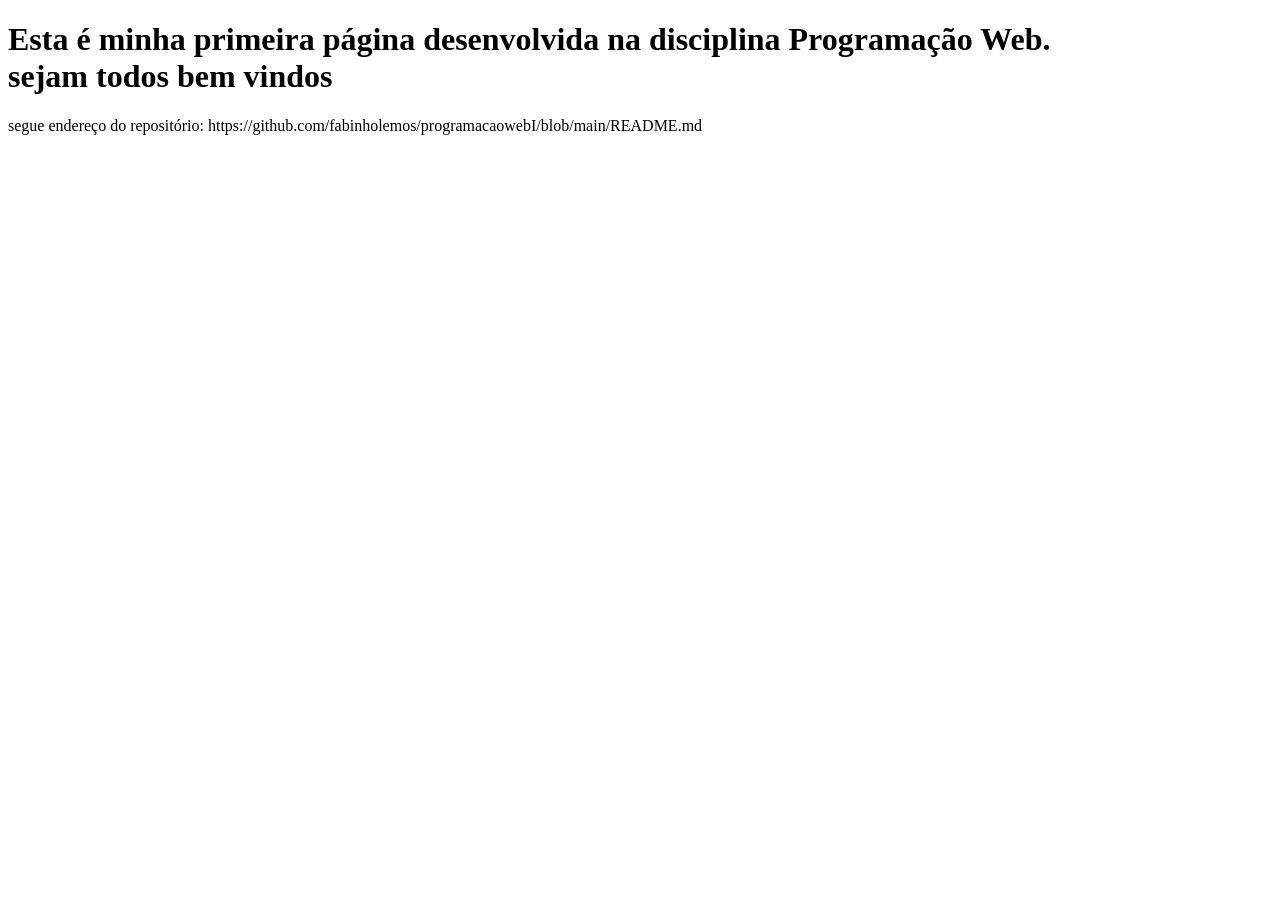
<file: index.html>
<!DOCTYPE html>
<html lang="ptbr">
<head>
    <meta charset="UTF-8">
    <meta name="viewport" content="width=device-width, initial-scale=1.0">
    <title>Meu primeiro site</title>
</head>
<body>

<h1> Esta é minha primeira página desenvolvida na disciplina  Programação Web. <br>
sejam todos bem vindos</h1>

segue endereço do repositório:

https://github.com/fabinholemos/programacaowebI/blob/main/README.md
</body>
</html>
</file>
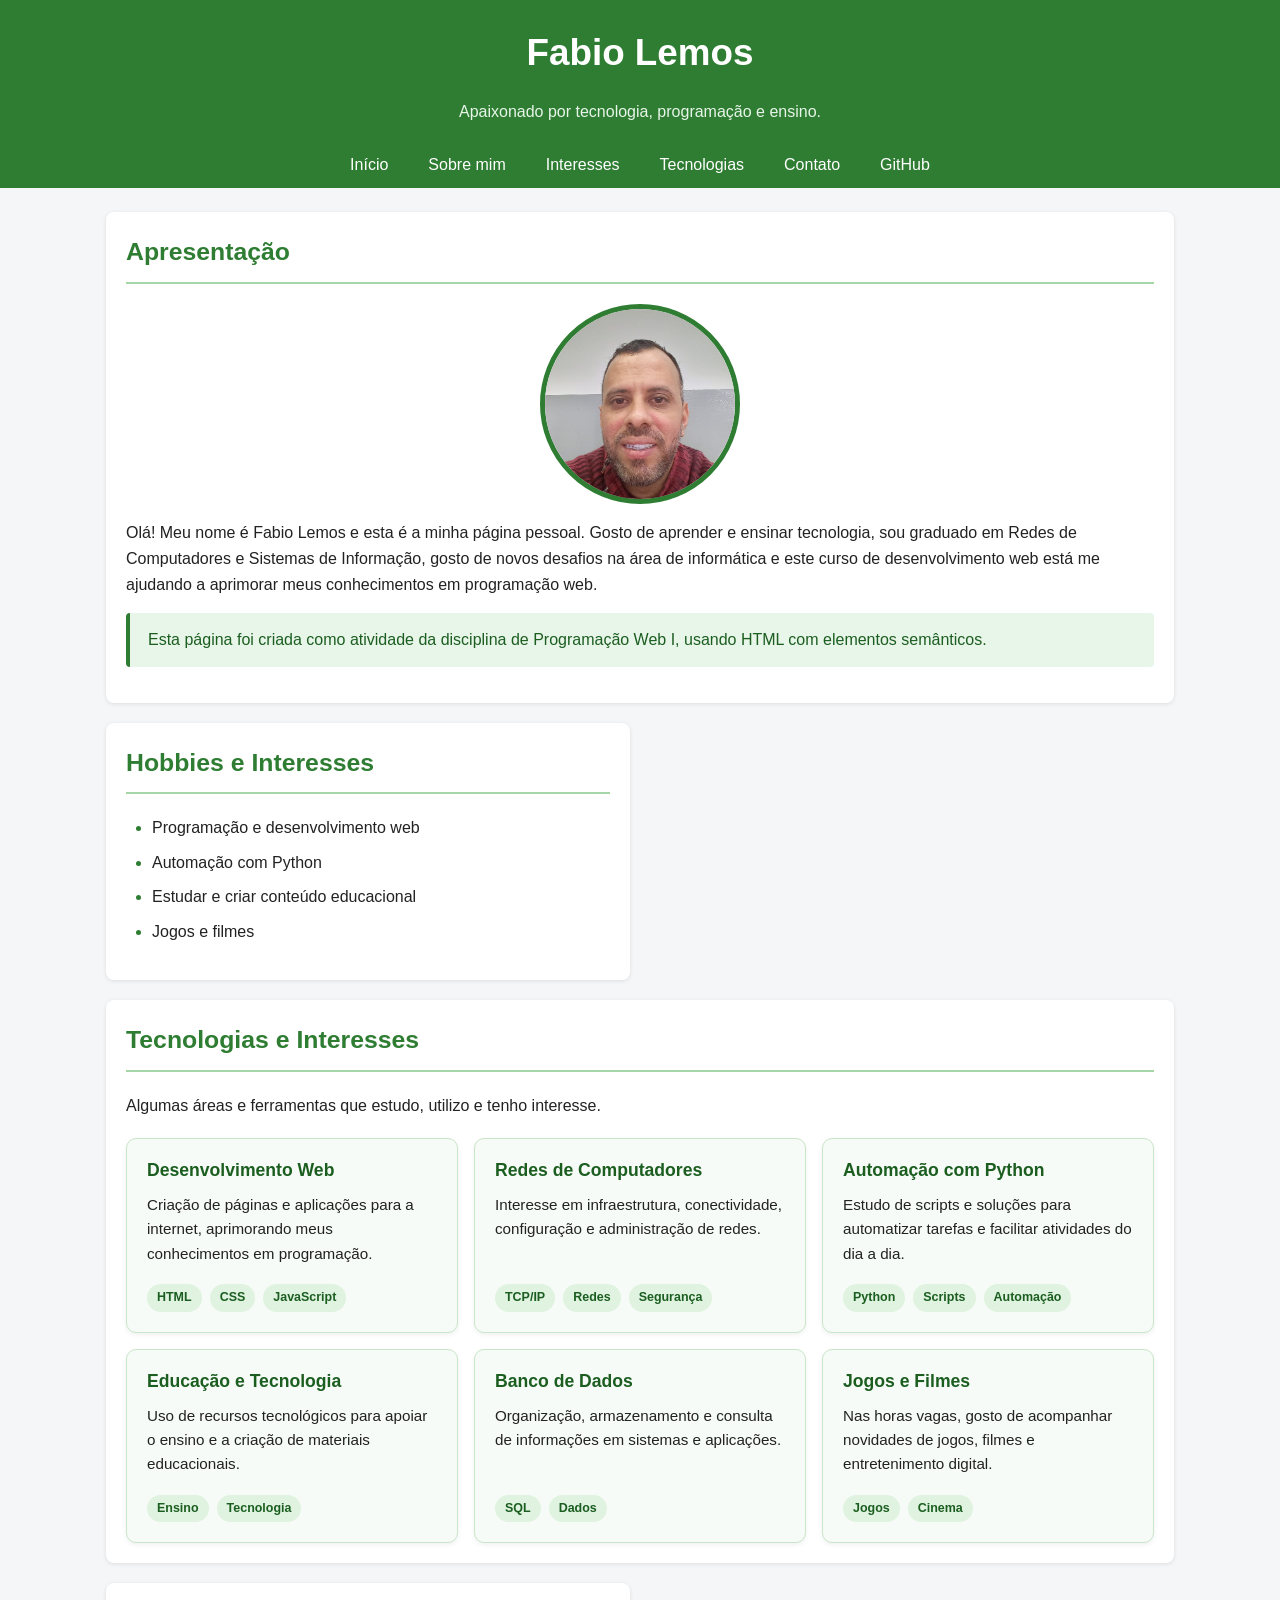
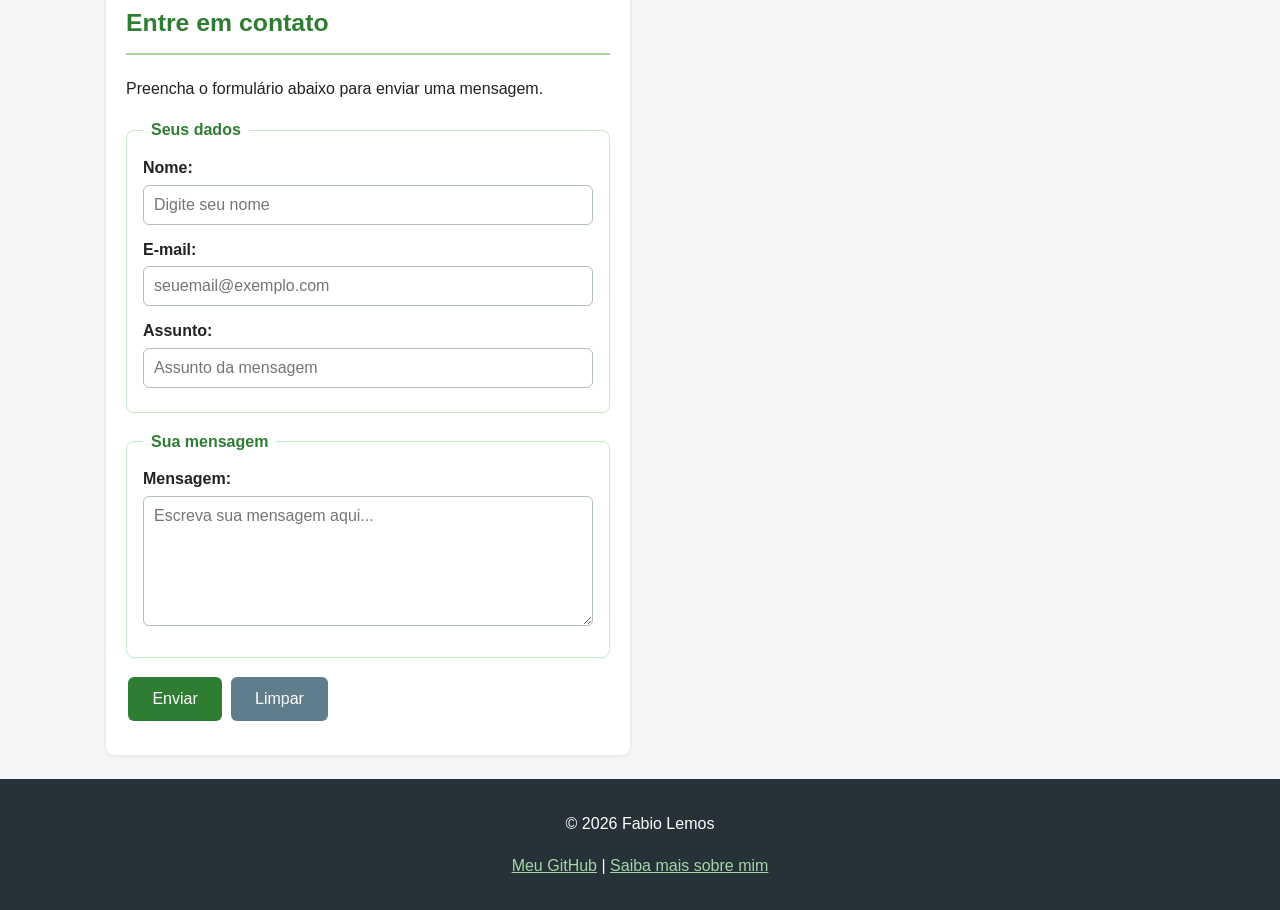
<file: pagina-pessoal/index.html>
<!DOCTYPE html>
<html lang="pt-BR">
<head>
    <meta charset="UTF-8">
    <meta name="viewport" content="width=device-width, initial-scale=1.0">
    <title>Página Pessoal - Fabio Lemos</title>
    <link rel="stylesheet" href="css/style.css">
</head>
<body>

    <header>
        <h1>Fabio Lemos</h1>
        <p>Apaixonado por tecnologia, programação e ensino.</p>

        <nav>
            <ul>
                <li><a href="index.html">Início</a></li>
                <li><a href="sobre.html">Sobre mim</a></li>
                <li><a href="#interesses">Interesses</a></li>
                <li><a href="#tecnologias">Tecnologias</a></li>
                <li><a href="#contato">Contato</a></li>
                <li><a href="https://github.com/fabinholemos" target="_blank" rel="noopener">GitHub</a></li>
            </ul>
        </nav>
    </header>

    <main>

        <section id="apresentacao">
            <h2>Apresentação</h2>
            <img src="img/3.jpeg" alt="Foto de perfil de Fabio Lemos" class="foto-perfil">
            <p>
                Olá! Meu nome é Fabio Lemos e esta é a minha página pessoal.
                Gosto de aprender e ensinar tecnologia, sou graduado em Redes de Computadores e Sistemas de Informação,
                gosto de novos desafios na área de informática e este curso de desenvolvimento web está me ajudando a aprimorar meus conhecimentos em programação web.
            </p>
            <p class="texto-destaque">
                Esta página foi criada como atividade da disciplina de
                Programação Web I, usando HTML com elementos semânticos.
            </p>
        </section>

        <section id="interesses">
            <h2>Hobbies e Interesses</h2>
            <ul>
                <li>Programação e desenvolvimento web</li>
                <li>Automação com Python</li>
                <li>Estudar e criar conteúdo educacional</li>
                <li>Jogos e filmes</li>
            </ul>
        </section>

        <!-- Cartões organizados com CSS Grid e elementos internos com Flexbox -->
        <section id="tecnologias" class="secao-tecnologias">
            <h2>Tecnologias e Interesses</h2>
            <p>Algumas áreas e ferramentas que estudo, utilizo e tenho interesse.</p>

            <div class="grade-cartoes">
                <article class="cartao">
                    <div class="cartao-conteudo">
                        <h3>Desenvolvimento Web</h3>
                        <p>Criação de páginas e aplicações para a internet, aprimorando meus conhecimentos em programação.</p>
                    </div>
                    <div class="cartao-tags">
                        <span class="tag">HTML</span>
                        <span class="tag">CSS</span>
                        <span class="tag">JavaScript</span>
                    </div>
                </article>

                <article class="cartao">
                    <div class="cartao-conteudo">
                        <h3>Redes de Computadores</h3>
                        <p>Interesse em infraestrutura, conectividade, configuração e administração de redes.</p>
                    </div>
                    <div class="cartao-tags">
                        <span class="tag">TCP/IP</span>
                        <span class="tag">Redes</span>
                        <span class="tag">Segurança</span>
                    </div>
                </article>

                <article class="cartao">
                    <div class="cartao-conteudo">
                        <h3>Automação com Python</h3>
                        <p>Estudo de scripts e soluções para automatizar tarefas e facilitar atividades do dia a dia.</p>
                    </div>
                    <div class="cartao-tags">
                        <span class="tag">Python</span>
                        <span class="tag">Scripts</span>
                        <span class="tag">Automação</span>
                    </div>
                </article>

                <article class="cartao">
                    <div class="cartao-conteudo">
                        <h3>Educação e Tecnologia</h3>
                        <p>Uso de recursos tecnológicos para apoiar o ensino e a criação de materiais educacionais.</p>
                    </div>
                    <div class="cartao-tags">
                        <span class="tag">Ensino</span>
                        <span class="tag">Tecnologia</span>
                    </div>
                </article>

                <article class="cartao">
                    <div class="cartao-conteudo">
                        <h3>Banco de Dados</h3>
                        <p>Organização, armazenamento e consulta de informações em sistemas e aplicações.</p>
                    </div>
                    <div class="cartao-tags">
                        <span class="tag">SQL</span>
                        <span class="tag">Dados</span>
                    </div>
                </article>

                <article class="cartao">
                    <div class="cartao-conteudo">
                        <h3>Jogos e Filmes</h3>
                        <p>Nas horas vagas, gosto de acompanhar novidades de jogos, filmes e entretenimento digital.</p>
                    </div>
                    <div class="cartao-tags">
                        <span class="tag">Jogos</span>
                        <span class="tag">Cinema</span>
                    </div>
                </article>
            </div>
        </section>

        <section id="contato">
            <h2>Entre em contato</h2>
            <p>Preencha o formulário abaixo para enviar uma mensagem.</p>

            <form action="#" method="post">

                <fieldset>
                    <legend>Seus dados</legend>

                    <p>
                        <label for="nome">Nome:</label>
                        <input type="text" id="nome" name="nome" placeholder="Digite seu nome" required>
                    </p>

                    <p>
                        <label for="email">E-mail:</label>
                        <input type="email" id="email" name="email" placeholder="seuemail@exemplo.com" required>
                    </p>

                    <p>
                        <label for="assunto">Assunto:</label>
                        <input type="text" id="assunto" name="assunto" placeholder="Assunto da mensagem">
                    </p>
                </fieldset>

                <fieldset>
                    <legend>Sua mensagem</legend>

                    <p>
                        <label for="mensagem">Mensagem:</label>
                        <textarea id="mensagem" name="mensagem" rows="6" cols="40" placeholder="Escreva sua mensagem aqui..." required></textarea>
                    </p>
                </fieldset>

                <p>
                    <button type="submit">Enviar</button>
                    <button type="reset">Limpar</button>
                </p>

            </form>
        </section>

    </main>

    <footer>
        <p>&copy; 2026 Fabio Lemos</p>
        <p>
            <a href="https://github.com/fabinholemos" target="_blank" rel="noopener">Meu GitHub</a> |
            <a href="sobre.html">Saiba mais sobre mim</a>
        </p>
    </footer>

</body>
</html>
</file>
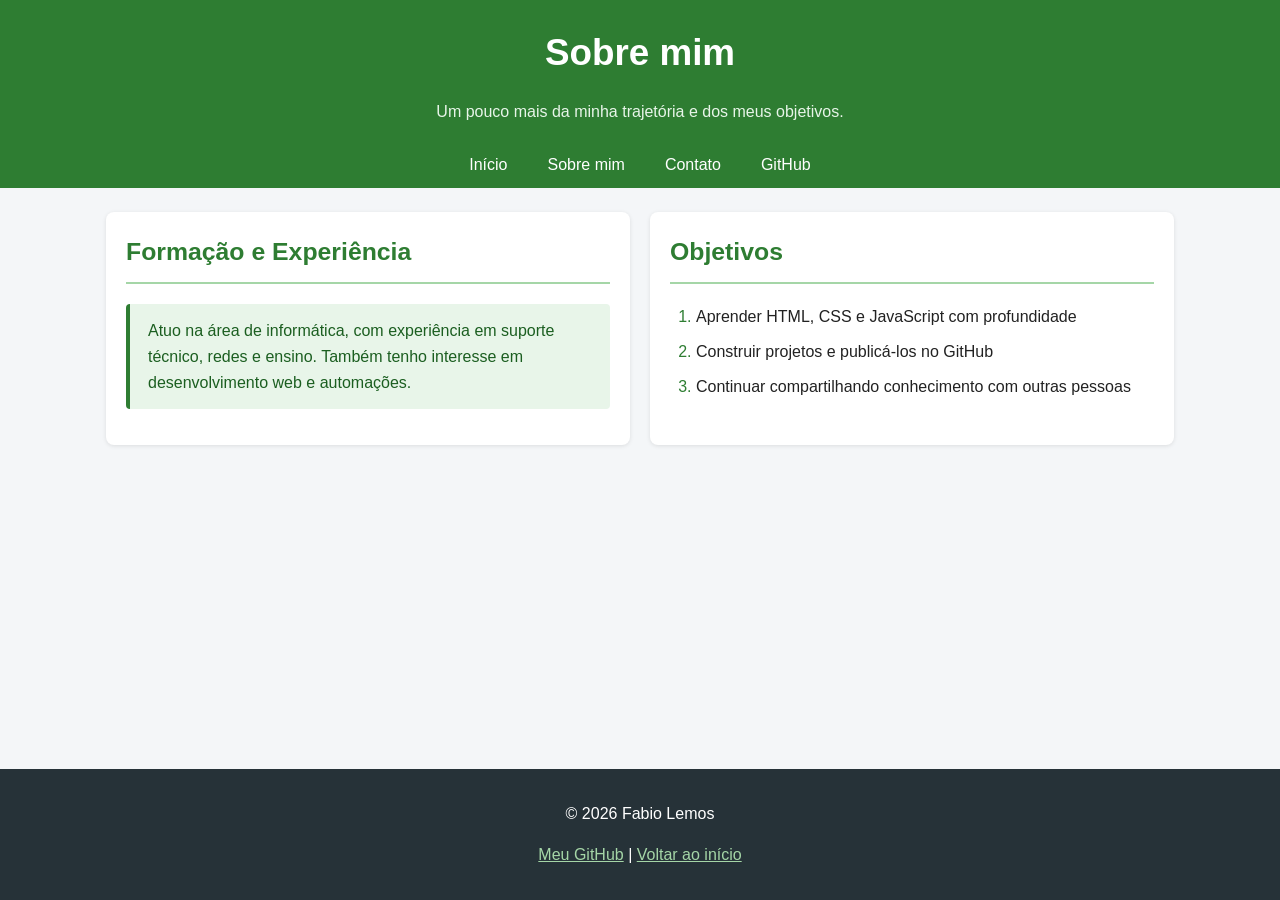
<file: pagina-pessoal/sobre.html>
<!DOCTYPE html>
<html lang="pt-BR">
<head>
    <meta charset="UTF-8">
    <meta name="viewport" content="width=device-width, initial-scale=1.0">
    <title>Sobre mim - Fabio Lemos</title>
    <link rel="stylesheet" href="css/style.css">
</head>
<body>

    <header>
        <h1>Sobre mim</h1>
        <p>Um pouco mais da minha trajetória e dos meus objetivos.</p>

        <nav>
            <ul>
                <li><a href="index.html">Início</a></li>
                <li><a href="sobre.html">Sobre mim</a></li>
                <li><a href="index.html#contato">Contato</a></li>
                <li><a href="https://github.com/fabinholemos" target="_blank" rel="noopener">GitHub</a></li>
            </ul>
        </nav>
    </header>

    <main>

        <section id="formacao">
            <h2>Formação e Experiência</h2>
            <p class="texto-destaque">
                Atuo na área de informática, com experiência em suporte técnico,
                redes e ensino. Também tenho interesse em desenvolvimento web
                e automações.
            </p>
        </section>

        <section id="objetivos">
            <h2>Objetivos</h2>
            <ol>
                <li>Aprender HTML, CSS e JavaScript com profundidade</li>
                <li>Construir projetos e publicá-los no GitHub</li>
                <li>Continuar compartilhando conhecimento com outras pessoas</li>
            </ol>
        </section>

    </main>

    <footer>
        <p>&copy; 2026 Fabio Lemos</p>
        <p>
            <a href="https://github.com/fabinholemos" target="_blank" rel="noopener">Meu GitHub</a> |
            <a href="index.html">Voltar ao início</a>
        </p>
    </footer>

</body>
</html>
</file>
<file: pagina-pessoal/css/style.css>
* {
    box-sizing: border-box;
}

body {
    margin: 0;
    font-family: Arial, Helvetica, sans-serif;
    line-height: 1.6;
    color: #222;
    background-color: #f4f6f8;
}

header {
    background-color: #2e7d32;
    color: #fff;
    text-align: center;
    padding: 24px 16px 0;
}

header h1 {
    margin: 0 0 8px;
}

nav ul {
    list-style: none;
    margin: 16px 0 0;
    padding: 0;
    display: flex;
    justify-content: center;
    flex-wrap: wrap;
    gap: 8px;
}

nav a {
    display: block;
    padding: 10px 16px;
    color: #fff;
    text-decoration: none;
}

nav a:hover {
    background-color: #1b5e20;
}

main {
    max-width: 800px;
    margin: 24px auto;
    padding: 0 16px;
}

section {
    background-color: #fff;
    border-radius: 8px;
    padding: 20px;
    margin-bottom: 20px;
    box-shadow: 0 1px 4px rgba(0, 0, 0, 0.1);
}

section h2 {
    margin-top: 0;
    color: #2e7d32;
}

img {
    border-radius: 50%;
    display: block;
    margin: 0 auto 16px;
    object-fit: cover;
    object-position: center 30%;
}

footer {
    background-color: #263238;
    color: #fff;
    text-align: center;
    padding: 16px;
}

footer a {
    color: #a5d6a7;
}

/* ===== Formulário de contato ===== */

form fieldset {
    border: 1px solid #c8e6c9;
    border-radius: 8px;
    padding: 12px 16px;
    margin: 0 0 16px;
}

form legend {
    padding: 0 8px;
    font-weight: bold;
    color: #2e7d32;
}

form p {
    margin: 0 0 12px;
}

form label {
    display: block;
    margin-bottom: 4px;
    font-weight: bold;
}

form input[type="text"],
form input[type="email"],
form textarea {
    width: 100%;
    padding: 10px;
    border: 1px solid #b0bec5;
    border-radius: 6px;
    font-family: inherit;
    font-size: 1rem;
}

form textarea {
    resize: vertical;
}

form input:focus,
form textarea:focus {
    outline: none;
    border-color: #2e7d32;
    box-shadow: 0 0 0 3px rgba(46, 125, 50, 0.2);
}

form button {
    padding: 10px 24px;
    border: none;
    border-radius: 6px;
    font-size: 1rem;
    cursor: pointer;
    color: #fff;
}

form button[type="submit"] {
    background-color: #2e7d32;
}

form button[type="submit"]:hover {
    background-color: #1b5e20;
}

form button[type="reset"] {
    background-color: #607d8b;
}

form button[type="reset"]:hover {
    background-color: #455a64;
}


/* Complementos da atividade: títulos, listas, classe, foto e responsividade */
html { scroll-behavior: smooth; }

h1 { font-size: 2.3rem; font-weight: 700; color: #ffffff; }
header > p { color: #e8f5e9; margin-bottom: 18px; }
h2 { font-size: 1.55rem; border-bottom: 2px solid #a5d6a7; padding-bottom: 10px; }

section p { margin-top: 0; }
section ul, section ol { padding-left: 26px; }
section li { margin-bottom: 9px; }
section li::marker { color: #2e7d32; }

/* Seletor de classe aplicado ao HTML */
.texto-destaque {
    padding: 14px 18px;
    border-left: 4px solid #2e7d32;
    border-radius: 4px;
    background-color: #e8f5e9;
    color: #1b5e20;
}

.foto-perfil {
    width: 200px;
    height: 200px;
    border: 5px solid #2e7d32;
    border-radius: 50%;
}

nav a:focus-visible, footer a:focus-visible {
    outline: 3px solid #ffd54f;
    outline-offset: 3px;
}
footer a:hover { color: #ffffff; text-decoration: underline; }

@media (max-width: 600px) {
    header { padding-top: 20px; }
    h1 { font-size: 1.9rem; }
    main { margin: 16px auto; }
    section { padding: 18px; }
    nav a { padding: 9px 12px; }
    .foto-perfil { width: 160px; height: 160px; }
}


/* ===== Atividade: estrutura da página com CSS Grid ===== */
body {
    min-height: 100vh;
    display: grid;
    grid-template-columns: minmax(0, 1fr);
    grid-template-rows: auto 1fr auto;
}

header, main, footer {
    grid-column: 1 / -1;
}

/* Duas colunas na estrutura principal da página */
main {
    width: 100%;
    max-width: 1100px;
    display: grid;
    grid-template-columns: repeat(2, minmax(0, 1fr));
    gap: 20px;
    align-content: start;
}

main > section {
    min-width: 0;
    margin-bottom: 0;
}

/* Estas seções ocupam duas colunas do Grid principal */
#apresentacao, .secao-tecnologias {
    grid-column: 1 / -1;
}

/* ===== Grid para os cartões de tecnologias ===== */
.grade-cartoes {
    display: grid;
    grid-template-columns: repeat(3, minmax(0, 1fr));
    gap: 16px;
    margin-top: 20px;
}

/* Flexbox organiza título, descrição e tags dentro de cada cartão */
.cartao {
    display: flex;
    flex-direction: column;
    justify-content: space-between;
    gap: 18px;
    padding: 20px;
    background: #f7fbf7;
    border: 1px solid #c8e6c9;
    border-radius: 10px;
    box-shadow: 0 2px 5px rgba(0, 0, 0, 0.06);
}

.cartao-conteudo {
    display: flex;
    flex-direction: column;
    gap: 10px;
}

.cartao h3 {
    margin: 0;
    color: #1b5e20;
    font-size: 1.1rem;
    line-height: 1.35;
}

.cartao p {
    margin: 0;
    font-size: 0.95rem;
}

/* Flexbox também distribui as etiquetas (tags) */
.cartao-tags {
    display: flex;
    flex-wrap: wrap;
    align-items: center;
    gap: 8px;
}

.tag {
    display: inline-block;
    padding: 4px 10px;
    color: #1b5e20;
    background-color: #dff3e0;
    border-radius: 16px;
    font-size: 0.78rem;
    font-weight: bold;
}

@media (max-width: 850px) {
    .grade-cartoes {
        grid-template-columns: repeat(2, minmax(0, 1fr));
    }
}

@media (max-width: 600px) {
    main {
        grid-template-columns: minmax(0, 1fr);
        gap: 16px;
    }

    #apresentacao, .secao-tecnologias {
        grid-column: 1;
    }

    .grade-cartoes {
        grid-template-columns: minmax(0, 1fr);
    }
}


/* ===== Aprimoramento responsivo: computadores, tablets e celulares ===== */
/* Unidades relativas e limites evitam que o conteúdo ultrapasse a tela. */
html { font-size: 100%; }
body { min-width: 0; }
main { width: min(100%, 68.75rem); }
section { min-width: 0; }
section, .cartao { overflow-wrap: anywhere; }
.foto-perfil { max-width: 100%; width: min(12.5rem, 55vw); height: auto; aspect-ratio: 1 / 1; }
nav ul { gap: 0.5rem; }
nav a { border-radius: 0.375rem; }
nav a:focus-visible, form button:focus-visible { outline: 3px solid #ffd54f; outline-offset: 2px; }
form { min-width: 0; }
form input, form textarea { max-width: 100%; }
form button { min-height: 2.75rem; margin: 0.15rem; }

/* Tablets: colunas principais empilhadas; cartões em duas colunas. */
@media (max-width: 850px) {
    main { grid-template-columns: minmax(0, 1fr); }
    main > section { grid-column: 1 / -1; }
    .grade-cartoes { grid-template-columns: repeat(2, minmax(0, 1fr)); }
}

/* Celulares: tudo em uma coluna, com leitura e toque confortáveis. */
@media (max-width: 600px) {
    header { padding: 1.25rem 0.75rem 0; }
    header h1 { font-size: clamp(1.6rem, 6vw, 1.9rem); }
    main { padding: 0 0.75rem; margin: 1rem auto; }
    section { padding: 1rem; }
    section h2 { font-size: 1.3rem; }
    nav ul { gap: 0.25rem; }
    nav a { padding: 0.65rem 0.75rem; }
    .grade-cartoes { grid-template-columns: minmax(0, 1fr); gap: 0.75rem; }
    .cartao { padding: 1rem; }
    .foto-perfil { width: min(10rem, 50vw); }
    form fieldset { padding: 0.75rem; min-width: 0; }
    form button { margin: 0.25rem 0.15rem; }
}

/* Telas bem estreitas: links do menu reorganizados verticalmente. */
@media (max-width: 380px) {
    nav ul { flex-direction: column; align-items: stretch; }
    nav a { text-align: center; }
    form button { width: 100%; margin: 0.25rem 0; }
}
</file>
